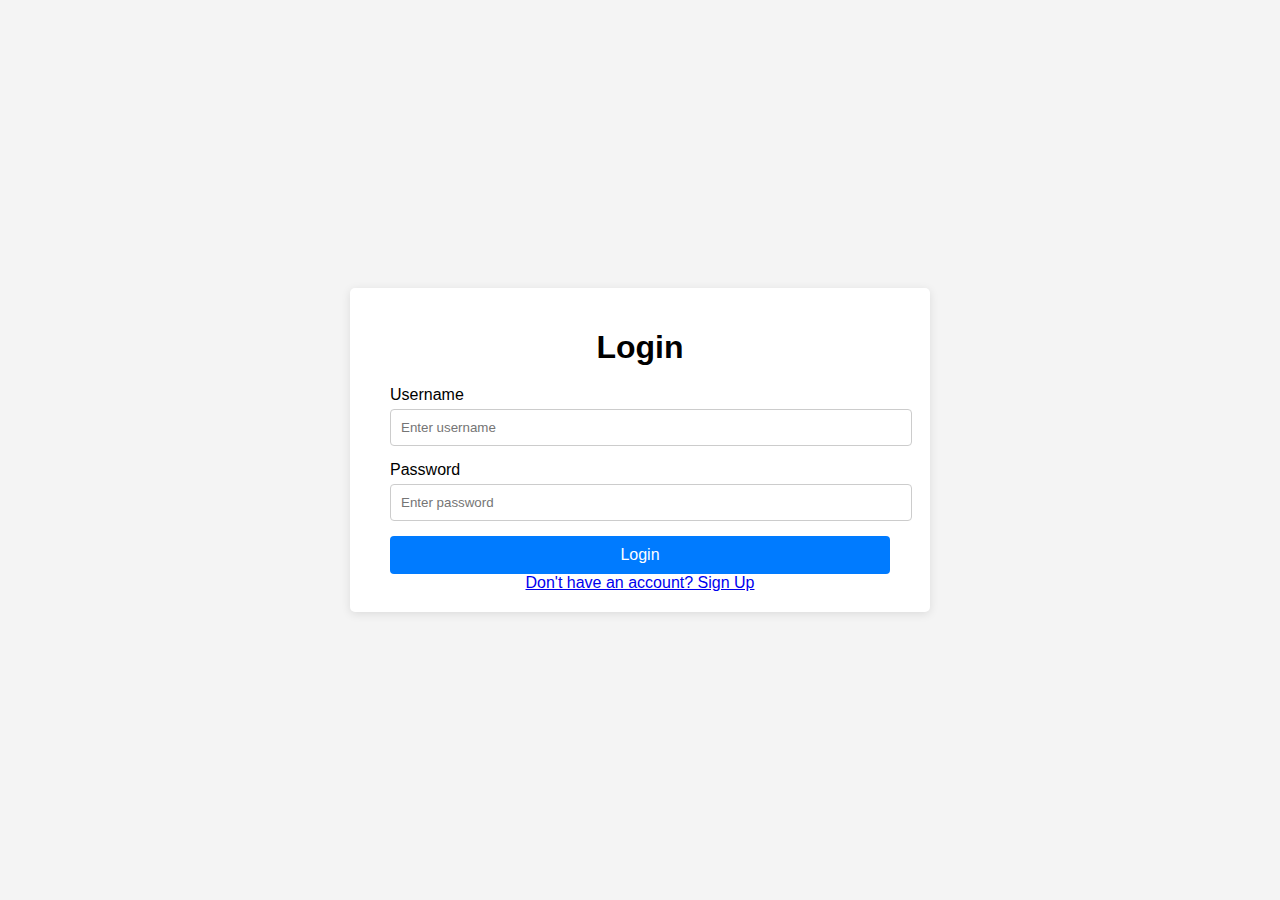
<file: frontend/index.html>
<!DOCTYPE html>
<html lang="en">
<head>
    <meta charset="UTF-8">
    <meta name="viewport" content="width=device-width, initial-scale=1.0">
    <title>Login</title>
    <link rel="stylesheet" href="style.css">
</head>
<body>
    <div class="container">
        <form id="login-form" class="form">
            <h1>Login</h1>
            <div class="form-control">
                <label for="username">Username</label>
                <input type="text" id="username" placeholder="Enter username" autocomplete="username">
            </div>
            <div class="form-control">
                <label for="password">Password</label>
                <input type="password" id="password" placeholder="Enter password" autocomplete="current-password">
            </div>
            <button type="submit">Login</button>
        </form>
        <a href="signup.html" class="logout-link">Don't have an account? Sign Up</a>
    </div>

    <script src="app.js"></script>
</body>
</html>
</file>
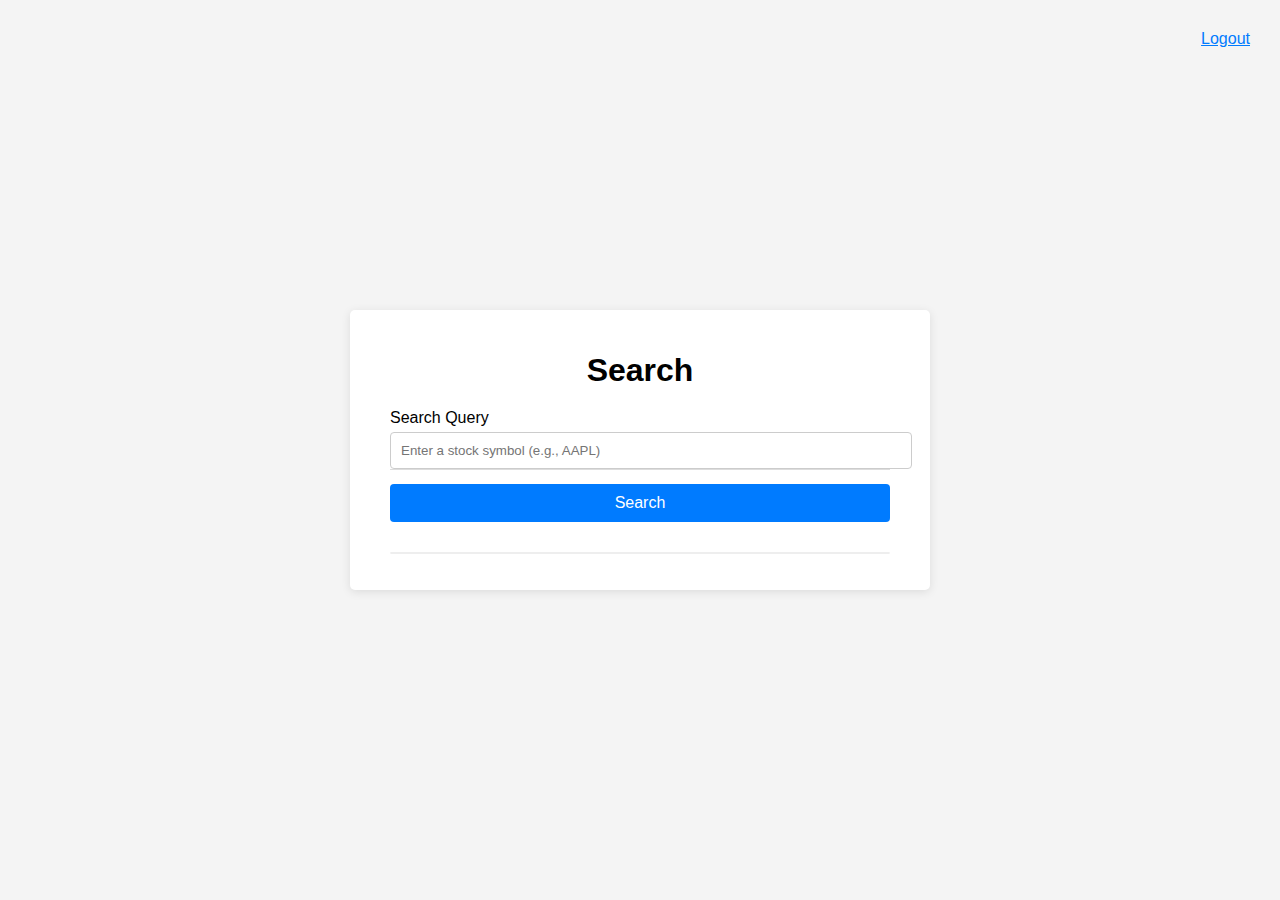
<file: frontend/search.html>
<!DOCTYPE html>
<html lang="en">
<head>
    <meta charset="UTF-8">
    <meta name="viewport" content="width=device-width, initial-scale=1.0">
    <title>Search</title>
    <link rel="stylesheet" href="style.css">
</head>
<body>
    <button id="logout-button" class="logout-button">Logout</button>
    <div class="container">
        <form id="search-form" class="form">
            <h1>Search</h1>
            <div class="form-control">
                <label for="search-query">Search Query</label>
                <input type="text" id="search-query" placeholder="Enter a stock symbol (e.g., AAPL)" autocomplete="off">
                <div id="suggestions-container" class="suggestions-container"></div>
            </div>
            <button type="submit">Search</button>
        </form>
        <div id="result-container" class="result-container">
            <!-- Search results will be displayed here -->
        </div>
        <div id="history-container" class="history-container">
            <ul id="history-list">
                <!-- History items will be added here -->
            </ul>
        </div>
    </div>

    <script src="search.js"></script>
</body>
</html>
</file>
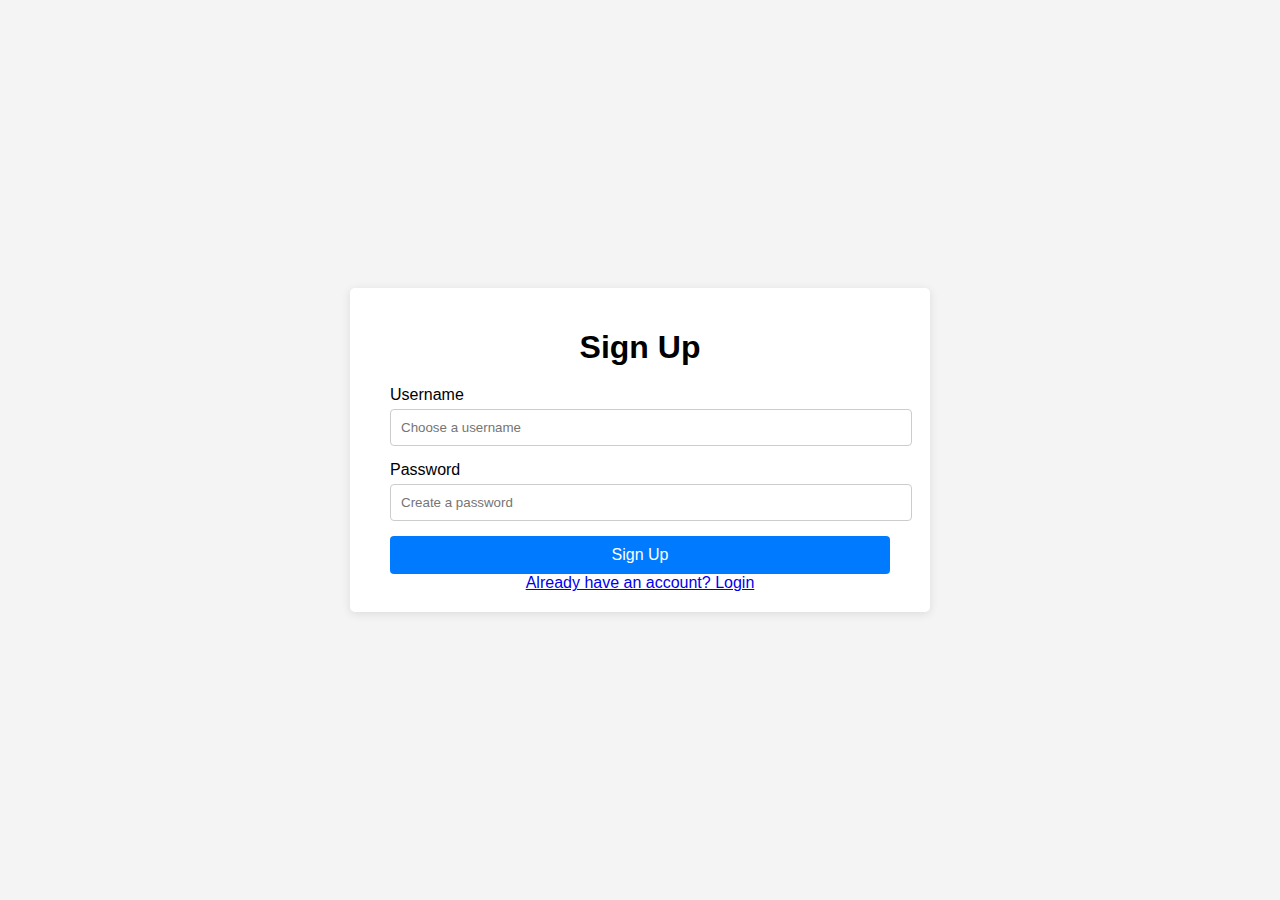
<file: frontend/signup.html>
<!DOCTYPE html>
<html lang="en">
<head>
    <meta charset="UTF-8">
    <meta name="viewport" content="width=device-width, initial-scale=1.0">
    <title>Sign Up</title>
    <link rel="stylesheet" href="style.css">
</head>
<body>
    <div class="container">
        <form id="signup-form" class="form">
            <h1>Sign Up</h1>
            <div class="form-control">
                <label for="username">Username</label>
                <input type="text" id="username" placeholder="Choose a username" autocomplete="username">
            </div>
            <div class="form-control">
                <label for="password">Password</label>
                <input type="password" id="password" placeholder="Create a password" autocomplete="new-password">
            </div>
            <button type="submit">Sign Up</button>
        </form>
        <a href="index.html" class="logout-link">Already have an account? Login</a>
    </div>

    <script src="signup.js"></script>
</body>
</html>
</file>
<file: frontend/style.css>
body {
    font-family: Arial, sans-serif;
    background-color: #f4f4f4;
    display: flex;
    justify-content: center;
    align-items: center;
    height: 100vh;
    margin: 0;
}

.container {
    background-color: #fff;
    padding: 20px 40px;
    border-radius: 5px;
    box-shadow: 0 2px 10px rgba(0, 0, 0, 0.1);
    text-align: center;
    width: 500px;
}

.form {
    display: flex;
    flex-direction: column;
}

h1 {
    margin-bottom: 20px;
}

.form-control {
    margin-bottom: 15px;
    text-align: left;
    position: relative;
}

.form-control label {
    display: block;
    margin-bottom: 5px;
}

.form-control input {
    width: 100%;
    padding: 10px;
    border: 1px solid #ccc;
    border-radius: 4px;
}

button {
    background-color: #007bff;
    color: #fff;
    border: none;
    padding: 10px;
    border-radius: 4px;
    cursor: pointer;
    font-size: 16px;
}

.logout-button {
    position: absolute;
    top: 20px;
    right: 20px;
    background: none;
    border: none;
    color: #007bff;
    cursor: pointer;
    text-decoration: underline;
}

.result-container {
    margin-top: 20px;
}

.error {
    color: red;
}

.suggestions-container {
    position: absolute;
    border: 1px solid #ddd;
    border-top: none;
    z-index: 99;
    top: 100%;
    left: 0;
    right: 0;
    background-color: white;
}

.suggestion-item {
    padding: 10px;
    cursor: pointer;
    border-bottom: 1px solid #ddd;
}

.suggestion-item:last-child {
    border-bottom: none;
}

.suggestion-item:hover {
    background-color: #e9e9e9;
}

.suggestion-item strong {
    color: #007bff;
}

.history-container {
    margin-top: 30px;
    width: 100%;
}

.history-container h2 {
    text-align: center;
    margin-bottom: 10px;
}

#history-list {
    list-style-type: none;
    padding: 0;
    max-height: 200px;
    overflow-y: auto;
    border: 1px solid #eee;
    border-radius: 4px;
}

.history-item {
    display: flex;
    justify-content: space-between;
    padding: 10px;
    border-bottom: 1px solid #eee;
}
</file>
